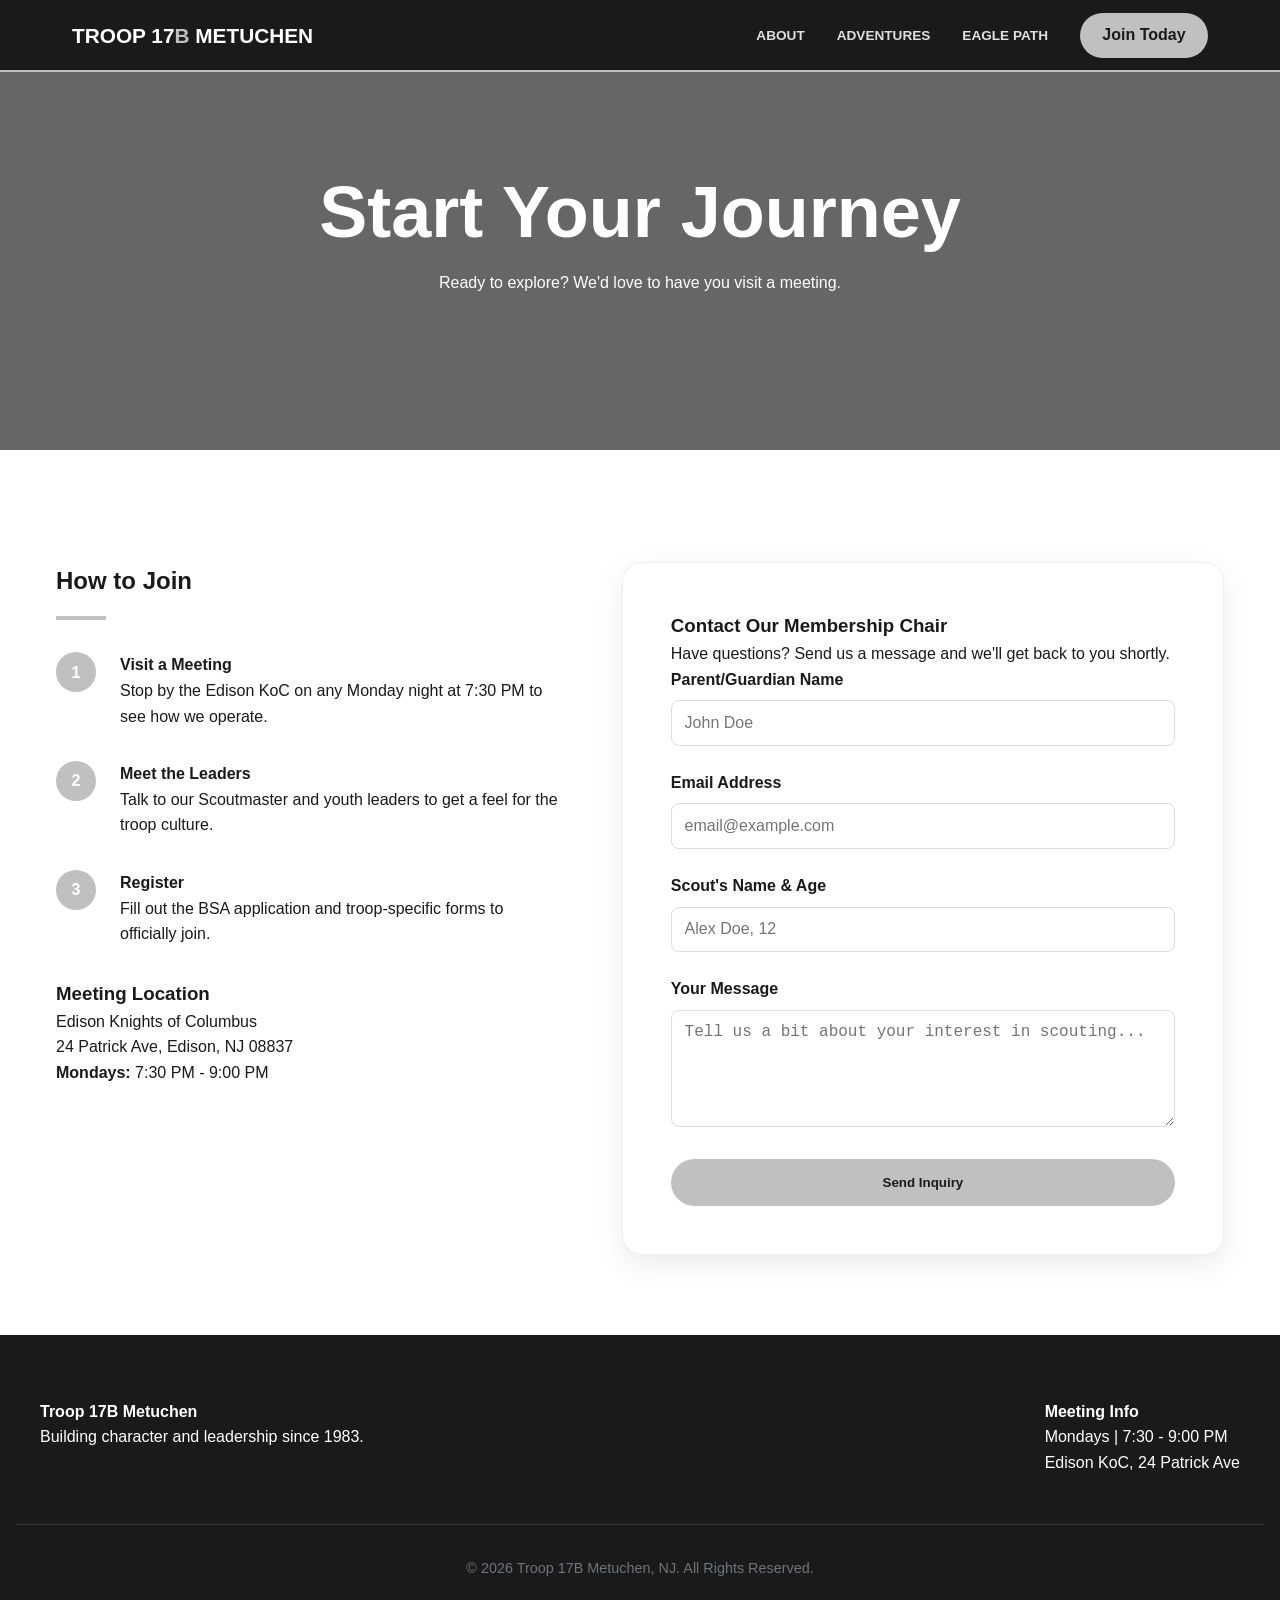
<file: join.html>
<!DOCTYPE html>

<html lang="en">

<head>

    <meta charset="UTF-8">

    <meta name="viewport" content="width=device-width, initial-scale=1.0">

    <title>Join Troop 17B | Scouts BSA Metuchen</title>

    <link rel="stylesheet" href="style.css">

</head>

<body>



    <header>

        <nav class="navbar">

            <a href="index.html" class="logo">TROOP 17<span>B</span> METUCHEN</a>

            <ul class="nav-menu">

                <li><a href="index.html#about" class="nav-link">About</a></li>

                <li><a href="index.html#activities" class="nav-link">Adventures</a></li>

                <li><a href="index.html#advancement" class="nav-link">Eagle Path</a></li>

                <li><a href="join.html" class="btn-primary">Join Today</a></li>

            </ul>

            <div class="hamburger">

                <span class="bar"></span>

                <span class="bar"></span>

                <span class="bar"></span>

            </div>

        </nav>

    </header>



    <section class="hero join-hero full-bleed">

        <div class="hero-content">

            <h1 class="hero-title">Start Your Journey</h1>

            <p class="hero-subtitle">Ready to explore? We'd love to have you visit a meeting.</p>

        </div>

    </section>



    <section class="join-container">

        <div class="join-grid">

           

            <div class="join-info">

                <h2>How to Join</h2>

                <div class="divider" style="margin: 1rem 0 2rem 0;"></div>

               

                <div class="step">

                    <div class="step-number">1</div>

                    <div class="step-text">

                        <h4>Visit a Meeting</h4>

                        <p>Stop by the Edison KoC on any Monday night at 7:30 PM to see how we operate.</p>

                    </div>

                </div>



                <div class="step">

                    <div class="step-number">2</div>

                    <div class="step-text">

                        <h4>Meet the Leaders</h4>

                        <p>Talk to our Scoutmaster and youth leaders to get a feel for the troop culture.</p>

                    </div>

                </div>



                <div class="step">

                    <div class="step-number">3</div>

                    <div class="step-text">

                        <h4>Register</h4>

                        <p>Fill out the BSA application and troop-specific forms to officially join.</p>

                    </div>

                </div>



                <div class="contact-details">

                    <h3>Meeting Location</h3>

                    <p>Edison Knights of Columbus<br>24 Patrick Ave, Edison, NJ 08837</p>

                    <p><strong>Mondays:</strong> 7:30 PM - 9:00 PM</p>

                </div>

            </div>



            <div class="join-form-card">

                <h3>Contact Our Membership Chair</h3>

                <p>Have questions? Send us a message and we'll get back to you shortly.</p>

               

                <form action="https://formspree.io/f/vetrivelanganesh@gmail.com" method="POST" class="contact-form">

                    <div class="form-group">

                        <label>Parent/Guardian Name</label>

                        <input type="text" name="parent_name" placeholder="John Doe" required>

                    </div>

                    <div class="form-group">

                        <label>Email Address</label>

                        <input type="email" name="email" placeholder="email@example.com" required>

                    </div>

                    <div class="form-group">

                        <label>Scout's Name & Age</label>

                        <input type="text" name="scout_info" placeholder="Alex Doe, 12">

                    </div>

                    <div class="form-group">

                        <label>Your Message</label>

                        <textarea name="message" rows="5" placeholder="Tell us a bit about your interest in scouting..."></textarea>

                    </div>

                    <button type="submit" class="btn-primary" style="width: 100%; padding: 1rem;">Send Inquiry</button>

                </form>

            </div>

        </div>

    </section>



    <footer>

        <div class="footer-content">

            <div class="footer-col">

                <h4>Troop 17B Metuchen</h4>

                <p>Building character and leadership since 1983.</p>

            </div>

            <div class="footer-col">

                <h4>Meeting Info</h4>

                <p>Mondays | 7:30 - 9:00 PM</p>

                <p>Edison KoC, 24 Patrick Ave</p>

            </div>

        </div>

        <div class="footer-bottom">

            <p>&copy; 2026 Troop 17B Metuchen, NJ. All Rights Reserved.</p>

        </div>

    </footer>



    <script>

        const hamburger = document.querySelector('.hamburger');

        const navMenu = document.querySelector('.nav-menu');

        hamburger.addEventListener('click', () => {

            hamburger.classList.toggle('active');

            navMenu.classList.toggle('active');

        });

    </script>

</body>

</html>
</file>
<file: style.css>
/* --- UNIVERSAL RESET --- */
:root {
    --primary-black: #1a1a1a;
    --accent-blue: #c0c0c0; /* Silver */
    --dark-blue: #a8a8a8;   /* Hover Silver */
    --soft-white: #ffffff;
    --light-gray: #f4f7f9;
    --gray-text: #6c757d;
    --shadow: 0 10px 30px rgba(0,0,0,0.08);
}

* { 
    margin: 0; 
    padding: 0; 
    box-sizing: border-box; 
}

body {
    font-family: 'Segoe UI', Roboto, Helvetica, Arial, sans-serif;
    line-height: 1.6;
    background-color: var(--soft-white);
    color: var(--primary-black);
    overflow-x: hidden; 
    width: 100%;
}

/* --- NAVIGATION --- */
header {
    background: var(--primary-black);
    padding: 0.8rem 0;
    position: fixed;
    width: 100%;
    top: 0;
    z-index: 1000;
    border-bottom: 2px solid var(--accent-blue);
}

.navbar {
    max-width: 1200px;
    margin: 0 auto;
    display: flex;
    justify-content: space-between;
    align-items: center;
    padding: 0 2rem;
}

.logo { color: white; font-size: 1.3rem; font-weight: 800; text-decoration: none; }
.logo span { color: var(--accent-blue); }

.nav-menu { display: flex; gap: 2rem; align-items: center; list-style: none; }

.nav-link {
    color: #e0e0e0;
    text-decoration: none;
    font-weight: 600;
    font-size: 0.85rem;
    text-transform: uppercase;
}

.btn-primary {
    background: var(--accent-blue);
    color: #1a1a1a;
    padding: 0.6rem 1.4rem;
    border-radius: 50px;
    text-decoration: none;
    font-weight: bold;
    display: inline-block;
    transition: 0.3s;
    border: none;
    cursor: pointer;
}

.btn-primary:hover {
    background: var(--dark-blue);
    transform: translateY(-2px);
}

/* --- HERO SECTION --- */
.hero {
    width: 100%;
    height: 100vh;
    background: linear-gradient(rgba(0,0,0,0.4), rgba(0,0,0,0.65)), 
                url('https://images.unsplash.com/photo-1478131143081-80f7f84ca84d?auto=format&fit=crop&w=1600&q=80');
    background-size: cover;
    background-position: center;
    display: flex;
    align-items: center;
    justify-content: center;
    text-align: center;
    color: white;
    padding: 0 1rem;
}

.hero-title { font-size: clamp(2.5rem, 8vw, 4.5rem); font-weight: 900; }
.hero-btn { margin-top: 2rem; font-size: 1.1rem; padding: 0.8rem 2.2rem; }

/* --- GLOBAL SECTION STYLING --- */
section { 
    padding: 6rem 1rem; 
    max-width: 1200px; 
    margin: 0 auto; 
}

.full-bleed {
    max-width: none;
    width: 100%;
    padding-left: 0;
    padding-right: 0;
}

.section-header { text-align: center; margin-bottom: 3rem; }
.divider { width: 50px; height: 4px; background: var(--accent-blue); margin: 1.2rem auto; }

/* --- ADVENTURE CARDS (4 IN A ROW) --- */
.pillars-grid {
    display: grid;
    grid-template-columns: repeat(auto-fit, minmax(220px, 1fr));
    gap: 1.5rem;
    margin-top: 3rem;
    width: 100%;
}

.card {
    background: white;
    border-radius: 15px;
    overflow: hidden;
    box-shadow: var(--shadow);
    border: 1px solid #eee;
    transition: 0.3s;
    display: flex;
    flex-direction: column;
}

.card:hover { transform: translateY(-10px); }
.card-image { height: 160px; } 
.card-image img { width: 100%; height: 100%; object-fit: cover; }
.card-content { padding: 1.2rem; flex-grow: 1; }
.card-content h3 { margin-bottom: 0.5rem; font-size: 1.1rem; }
.card-content p { font-size: 0.9rem; color: var(--gray-text); }

/* --- ABOUT / STATS SECTION --- */
.about-section { 
    display: grid; 
    grid-template-columns: 1fr 1fr; 
    background: var(--primary-black); 
    color: white;
    width: 100%;
}

.about-image { 
    background: url('why.jpg') center/cover; 
    min-height: 400px;
}

.about-content { padding: 5rem 10%; }
.stat-grid { display: grid; grid-template-columns: 1fr 1fr; gap: 2rem; margin-top: 3rem; }
.stat-item h4 { font-size: 2.5rem; color: var(--accent-blue); }

/* --- ADVANCEMENT / EAGLE PATH --- */
.rank-container {
    display: flex;
    align-items: center;
    gap: 4rem;
    background: var(--light-gray);
    padding: 4rem;
    border-radius: 20px;
    margin-bottom: 4rem;
}

.rank-icon { flex: 1; border-radius: 15px; overflow: hidden; height: 300px; }
.rank-icon img { width: 100%; height: 100%; object-fit: cover; }
.rank-container div { flex: 1.5; }

/* --- JOIN PAGE SPECIFIC --- */
.join-hero { 
    height: 50vh; 
    background: linear-gradient(rgba(0,0,0,0.6), rgba(0,0,0,0.6)), 
                url('https://images.unsplash.com/photo-1504280390367-361c6d9f38f4?auto=format&fit=crop&w=1600&q=80'); 
    background-size: cover;
    background-position: center;
}

.join-container { padding: 5rem 1rem; max-width: 1200px; margin: 0 auto; }
.join-grid { display: grid; grid-template-columns: 1fr 1.2fr; gap: 4rem; margin-top: 2rem; }

.step { display: flex; gap: 1.5rem; margin-bottom: 2rem; }
.step-number { 
    background: var(--accent-blue); 
    color: white; width: 40px; height: 40px; 
    border-radius: 50%; display: flex; align-items: center; 
    justify-content: center; font-weight: bold; flex-shrink: 0; 
}

.join-form-card { 
    background: white; 
    padding: 3rem; 
    border-radius: 20px; 
    box-shadow: var(--shadow); 
    border: 1px solid #eee; 
}

.form-group { margin-bottom: 1.5rem; }
.form-group label { display: block; font-weight: 600; margin-bottom: 0.5rem; }
.form-group input, .form-group textarea { 
    width: 100%; 
    padding: 0.8rem; 
    border: 1px solid #ddd; 
    border-radius: 8px; 
    font-size: 1rem;
}

/* --- FOOTER --- */
footer { background: var(--primary-black); color: white; padding: 4rem 1rem 2rem; }
.footer-content { max-width: 1200px; margin: 0 auto; display: flex; justify-content: space-between; flex-wrap: wrap; gap: 2rem; }
.footer-bottom { text-align: center; margin-top: 3rem; padding-top: 2rem; border-top: 1px solid #333; font-size: 0.9rem; color: var(--gray-text); }

/* --- MOBILE RESPONSIVENESS --- */
.hamburger { display: none; cursor: pointer; }
.bar { display: block; width: 25px; height: 3px; margin: 5px; transition: 0.3s; background: white; }

@media (max-width: 1024px) {
    .pillars-grid { grid-template-columns: repeat(2, 1fr); }
}

@media (max-width: 968px) {
    .rank-container { flex-direction: column; padding: 2rem; gap: 2rem; }
    .about-section { grid-template-columns: 1fr; }
    .join-grid { grid-template-columns: 1fr; }
}

@media (max-width: 768px) {
    .hamburger { display: block; }
    .nav-menu { 
        position: fixed; left: -100%; top: 65px; 
        flex-direction: column; background: var(--primary-black); 
        width: 100%; text-align: center; transition: 0.4s; 
        box-shadow: 0 10px 10px rgba(0,0,0,0.2);
    }
    .nav-menu.active { left: 0; }
    .nav-menu li { margin: 1.5rem 0; }
    .footer-content { flex-direction: column; text-align: center; }
    .pillars-grid { grid-template-columns: 1fr; }
}
</file>
